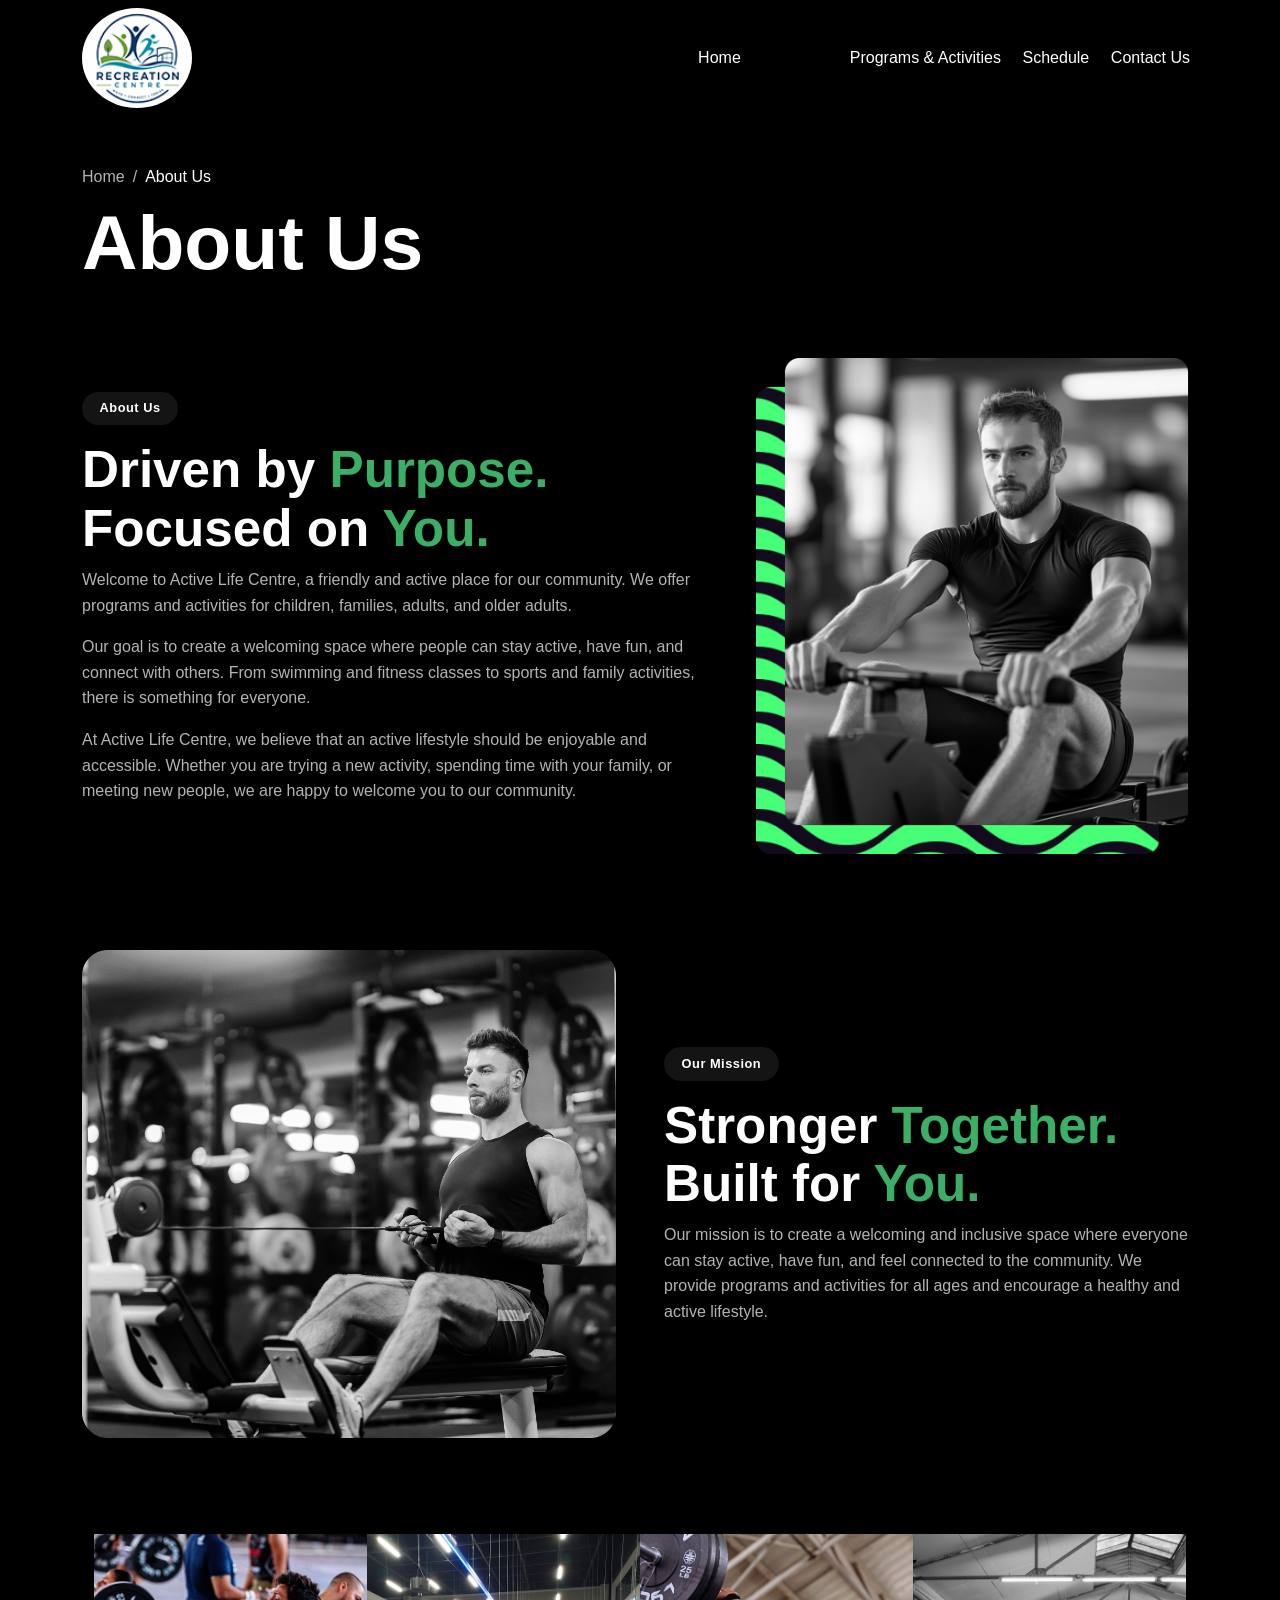
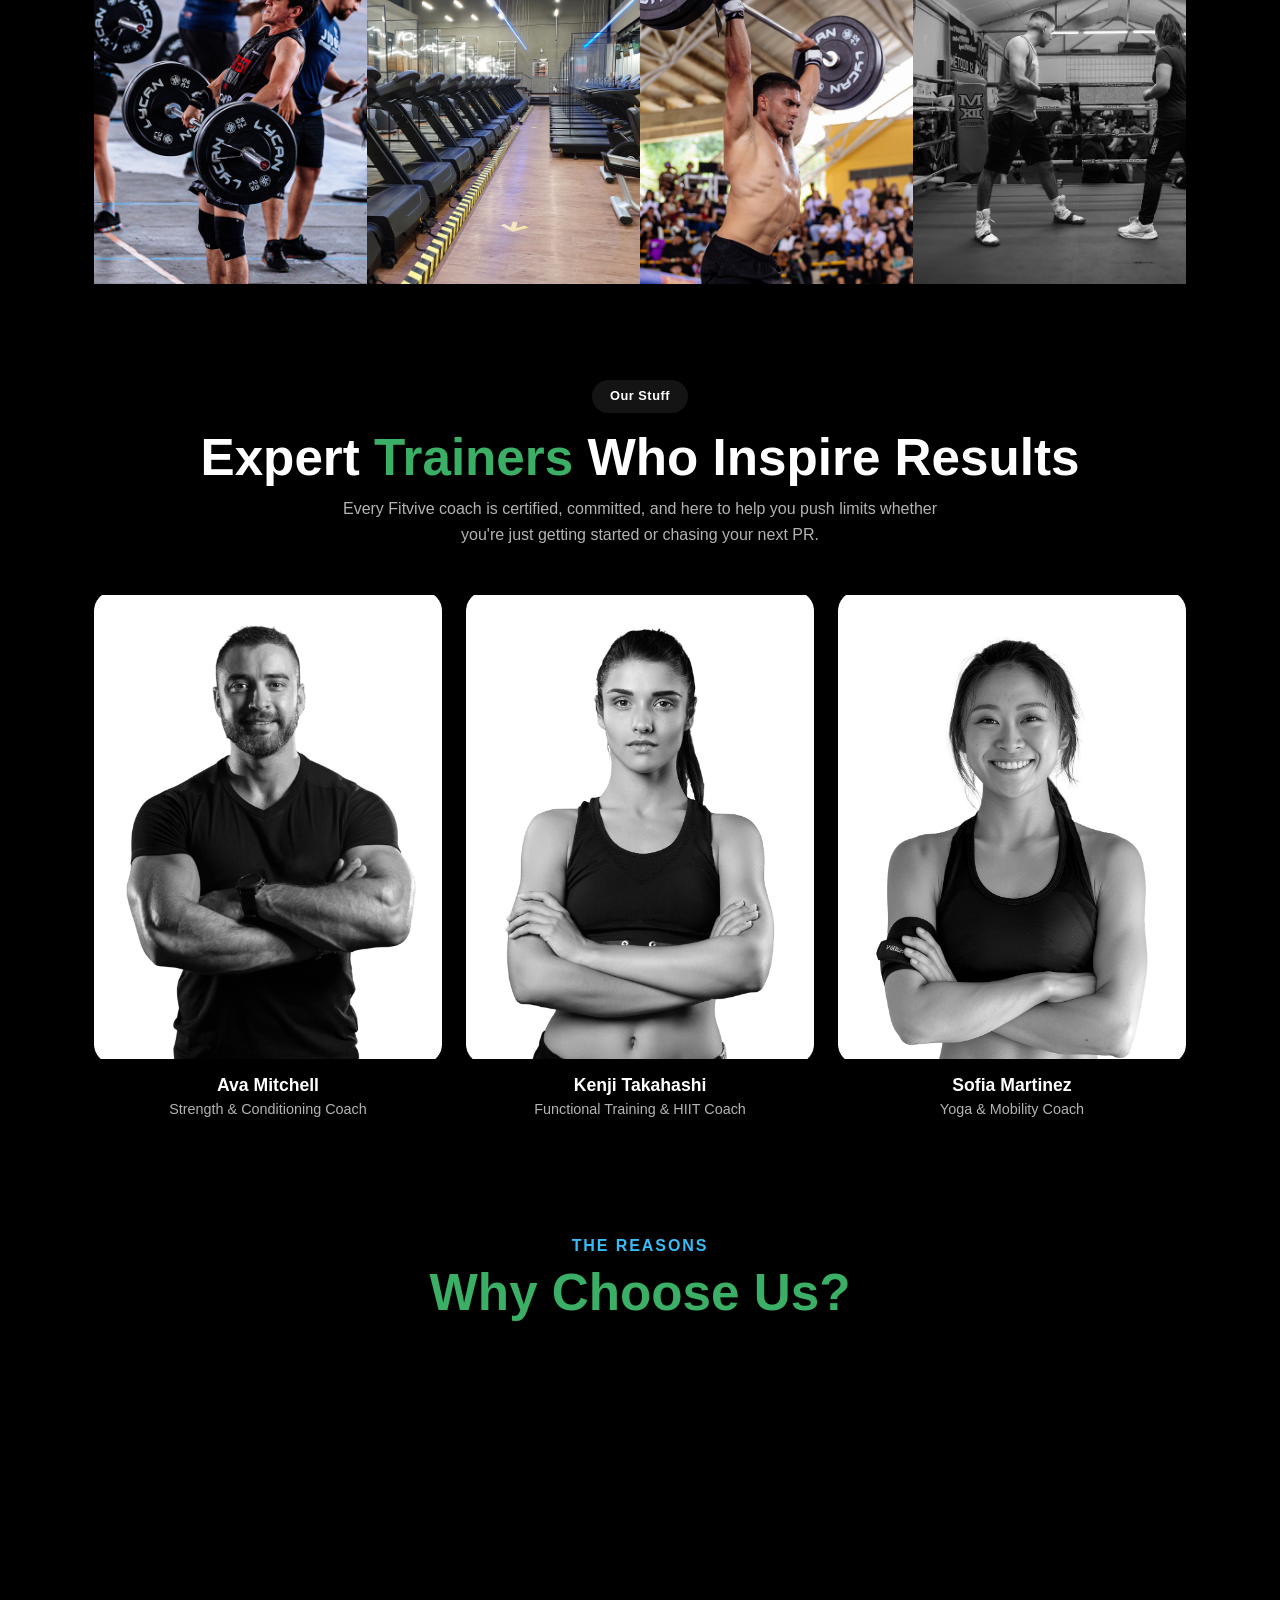
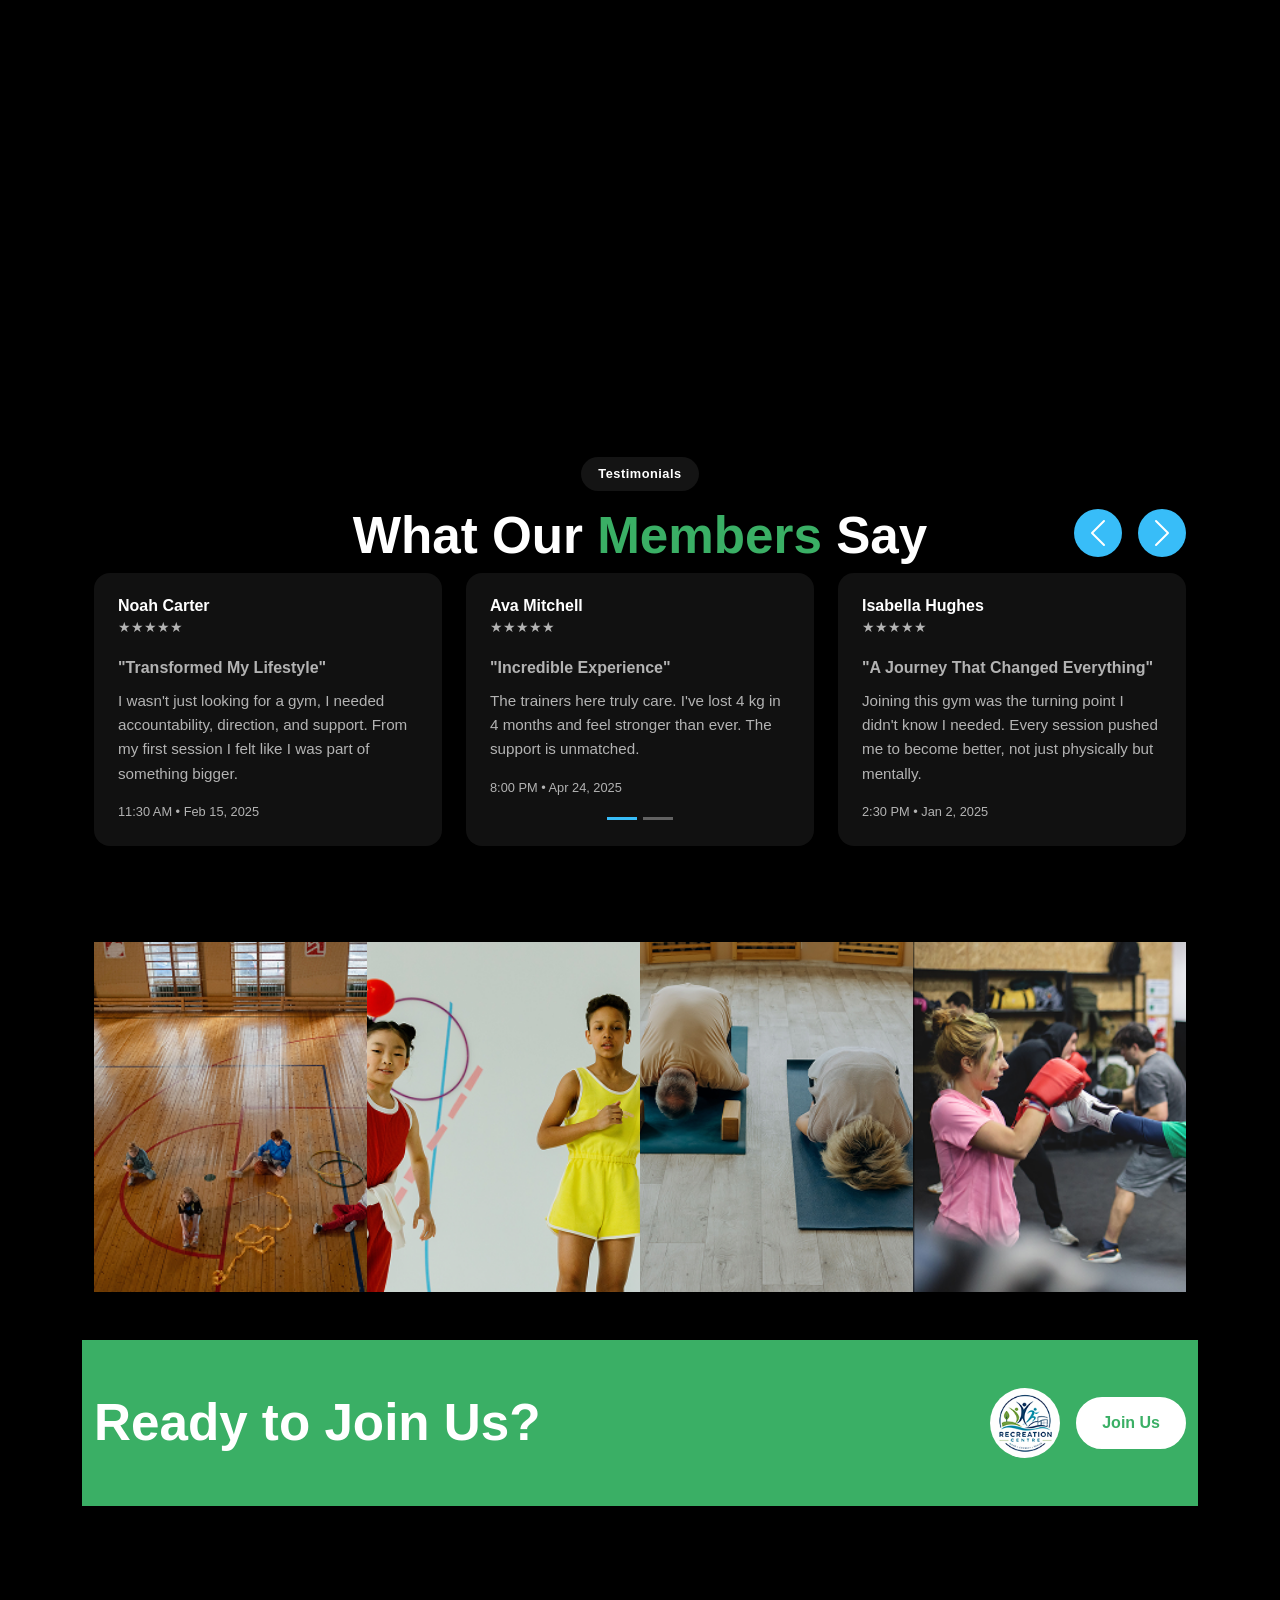
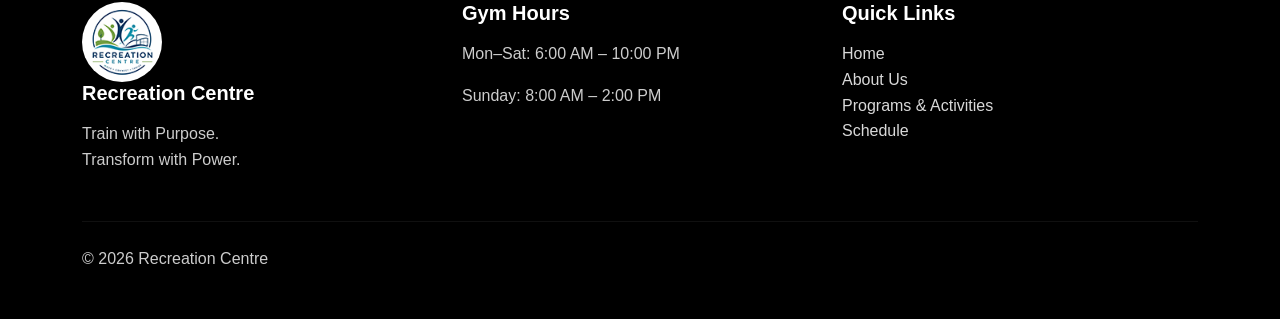
<file: about.html>
<!DOCTYPE html>
<html lang="en">

<head>

    <meta charset="UTF-8">
    <meta name="viewport" content="width=device-width, initial-scale=1.0">

    <title>About Us - Recreation Centre</title>

    <!-- Bootstrap CSS -->
    <link
        href="https://cdn.jsdelivr.net/npm/bootstrap@5.3.3/dist/css/bootstrap.min.css"
        rel="stylesheet"
        integrity="sha384-QWTKZyjpPEjISv5WaRU9OFeRpok6YctnYmDr5pNlyT2bRjXh0JMhjY6hW+ALEwIH"
        crossorigin="anonymous">
    <link
        rel="stylesheet"
        href="https://cdnjs.cloudflare.com/ajax/libs/animate.css/4.1.1/animate.min.css">

    <!-- CSS -->

<link rel="stylesheet" href="css/main.css">
<link rel="stylesheet" href="css/about.css">
</head>

<body>
    <a class="visually-hidden-focusable" href="#main-content">
        Skip to main content
    </a>

    <!-- Header and Navigation -->
    <header>

        <nav class="navbar navbar-expand-lg">

            <div class="container">

                <a class="navbar-brand" href="index.html">
                    <img
                        src="images/logo.png"
                        alt="Recreation Centre logo">
                </a>

                <button
                    class="navbar-toggler"
                    type="button"
                    data-bs-toggle="collapse"
                    data-bs-target="#main-nav"
                    aria-controls="main-nav"
                    aria-expanded="false"
                    aria-label="Toggle navigation">

                    <span class="navbar-toggler-icon"></span>

                </button>

                <div class="collapse navbar-collapse" id="main-nav">

                    <ul class="navbar-nav ms-auto">

                        <li class="nav-item">
                            <a class="nav-link" href="index.html">
                                Home
                            </a>
                        </li>

                        <li class="nav-item">
                            <a class="nav-link active" href="about.html" aria-current="page">
                                About Us
                            </a>
                        </li>

                        <li class="nav-item">
                            <a class="nav-link" href="programs.html">
                                Programs &amp; Activities
                            </a>
                        </li>

                        <li class="nav-item">
                            <a class="nav-link" href="schedule.html">
                                Schedule
                            </a>
                        </li>

                        <li class="nav-item">
                            <a class="nav-link" href="contact.html">
                                Contact Us
                            </a>
                        </li>

                    </ul>

                </div>

            </div>

        </nav>

    </header>


    <main id="main-content">

        <!-- Page -->

        <section class="about-hero" aria-labelledby="about-heading">

            <div class="container">

                <nav aria-label="breadcrumb">
                    <ol class="breadcrumb">
                        <li class="breadcrumb-item">
                            <a href="index.html">Home</a>
                        </li>
                        <li class="breadcrumb-item active" aria-current="page">
                            About Us
                        </li>
                    </ol>
                </nav>

                <h1 id="about-heading">About Us</h1>

            </div>

        </section>


        <!-- About intro -->

        <section class="about-intro py-5" aria-labelledby="intro-heading">

            <div class="container">

                <div class="row align-items-center g-4">

                    <div class="col-md-7 order-md-1">

                        <span class="pill-badge">About Us</span>

                        <h2 id="intro-heading">
                            Driven by <span class="text-accent">Purpose.</span><br>
                            Focused on <span class="text-accent">You.</span>
                        </h2>

                        <p>
                            Welcome to Active Life Centre, a friendly and
                            active place for our community. We offer
                            programs and activities for children, families,
                            adults, and older adults.
                        </p>

                        <p>
                            Our goal is to create a welcoming space where
                            people can stay active, have fun, and connect
                            with others. From swimming and fitness classes
                            to sports and family activities, there is
                            something for everyone.
                        </p>

                        <p>
                            At Active Life Centre, we believe that an active
                            lifestyle should be enjoyable and accessible.
                            Whether you are trying a new activity, spending
                            time with your family, or meeting new people,
                            we are happy to welcome you to our community.
                        </p>

                    </div>

                    <div class="col-md-5 order-md-2">
                        <img
    src="images/about-hero-800.png"
    class="img-fluid rounded w-100"
    alt="Person exercising at the recreation centre">
                    </div>

                </div>

            </div>

        </section>


        <!-- Mission -->

        <section class="mission py-5" aria-labelledby="mission-heading">

            <div class="container">

                <div class="row align-items-center g-5 mb-5">

                    <div class="col-lg-6 order-lg-1">

                      <img
    src="images/second 2.png"
    class="img-fluid rounded w-100"
    alt="Member training with a coach in the weight room">
                    </div>

                    <div class="col-lg-6 order-lg-2">

                        <span class="pill-badge">Our Mission</span>

                        <h2 id="mission-heading">
                            Stronger <span class="text-accent">Together.</span>
                            Built for <span class="text-accent">You.</span>
                        </h2>

                        <p>
                            Our mission is to create a welcoming and
                            inclusive space where everyone can stay
                            active, have fun, and feel connected to the
                            community. We provide programs and
                            activities for all ages and encourage a healthy
                            and active lifestyle.
                        </p>

                    </div>

                </div>

           <!-- photos -->

        <section class="gallery py-5">

            <div class="container-fluid">

                <div class="row g-0">


                    <div class="col-6 col-md-3">

                        <img
                            src="images/one.png"
                            class="img-fluid w-100"
                            alt="Recreation centre activity">

                    </div>


                    <div class="col-6 col-md-3">

                        <img
                            src="images/two.png"
                            class="img-fluid w-100"
                            alt="People at the recreation centre">

                    </div>


                    <div class="col-6 col-md-3">

                        <img
                            src="images/three.png"
                            class="img-fluid w-100"
                            alt="Community recreation activity">

                    </div>


                    <div class="col-6 col-md-3">

                        <img
                            src="images/four.png"
                            class="img-fluid w-100"
                            alt="Outdoor recreation activity">

                    </div>

                </div>

            </div>

        </section>


        <!-- Trainers -->

        <section class="trainers py-5" aria-labelledby="trainers-heading">

            <div class="container text-center">

                <span class="pill-badge">Our Stuff</span>

                <h2 id="trainers-heading">
                    Expert <span class="text-accent">Trainers</span> Who Inspire Results
                </h2>

                <p class="trainers-sub mx-auto">
                    Every Fitvive coach is certified, committed, and here to help you push limits
                    whether you're just getting started or chasing your next PR.
                </p>

                <div class="row g-4 justify-content-center mt-4">

                    <div class="col-sm-6 col-lg-4">

                        <article class="trainer-card">

                            <img
                                src="images/1.png"
                                class="img-fluid rounded w-100 activity-image"
                                alt="Ava Mitchell, Strength and Conditioning Coach">

                            <h3 class="trainer-name">Ava Mitchell</h3>
                            <p class="trainer-role">Strength &amp; Conditioning Coach</p>

                        </article>

                    </div>

                    <div class="col-sm-6 col-lg-4">

                        <article class="trainer-card">

                            <img
                                src="images/1-2.png"
                                class="img-fluid rounded w-100 activity-image"
                                alt="Kenji Takahashi, Functional Training and HIIT Coach">

                            <h3 class="trainer-name">Kenji Takahashi</h3>
                            <p class="trainer-role">Functional Training &amp; HIIT Coach</p>

                        </article>

                    </div>

                    <div class="col-sm-6 col-lg-4">

                        <article class="trainer-card">

                            <img
                                src="images/1-3.png"
                                class="img-fluid rounded w-100 activity-image"
                                alt="Sofia Martinez, Yoga and Mobility Coach">

                            <h3 class="trainer-name">Sofia Martinez</h3>
                            <p class="trainer-role">Yoga &amp; Mobility Coach</p>

                        </article>

                    </div>

                </div>

            </div>

        </section>


   <!-- Why Us? -->

        <section class="why-us py-5">

            <div class="container">

                <div class="text-center mb-4">

                    <p>
                        The reasons
                    </p>

                    <h2>
                        Why Choose Us?
                    </h2>

                </div>


                <!-- YouTube Video -->

                <div class="ratio ratio-16x9">

                    <iframe
                        src="https://www.youtube.com/embed/c-A9w52RH68"
                        title="Recreation Centre video"
                        allow="accelerometer; autoplay; clipboard-write; encrypted-media; gyroscope; picture-in-picture; web-share"
                        allowfullscreen>
                    </iframe>

                </div>

            </div>

        </section>
        <!-- Testimonials -->

        <section class="testimonials py-5" aria-labelledby="testimonials-heading">

            <div class="container text-center">

                <span class="pill-badge">Testimonials</span>

                <h2 id="testimonials-heading">
                    What Our <span class="text-accent">Members</span> Say
                </h2>

            </div>

            <div class="container">

                <div
                    id="testimonialCarousel"
                    class="carousel slide"
                    data-bs-ride="carousel"
                    aria-label="Member testimonials">

                    <div class="carousel-inner">

                        <div class="carousel-item active">

                            <div class="row g-4 justify-content-center">

                                <div class="col-md-6 col-lg-4">
                                    <article class="testimonial-card">
                                        <div class="testimonial-header">
                                            <div>
                                                <h3 class="testimonial-name">Noah Carter</h3>
                                                <p class="testimonial-stars" aria-label="5 out of 5 stars">★★★★★</p>
                                            </div>
                                        </div>
                                        <p class="testimonial-title">"Transformed My Lifestyle"</p>
                                        <p class="testimonial-text">
                                            I wasn't just looking for a gym, I needed
                                            accountability, direction, and support. From my
                                            first session I felt like I was part of something
                                            bigger.
                                        </p>
                                        <p class="testimonial-date">11:30 AM &bull; Feb 15, 2025</p>
                                    </article>
                                </div>

                                <div class="col-md-6 col-lg-4">
                                    <article class="testimonial-card">
                                        <div class="testimonial-header">
                                            
                                            <div>
                                                <h3 class="testimonial-name">Ava Mitchell</h3>
                                                <p class="testimonial-stars" aria-label="5 out of 5 stars">★★★★★</p>
                                            </div>
                                        </div>
                                        <p class="testimonial-title">"Incredible Experience"</p>
                                        <p class="testimonial-text">
                                            The trainers here truly care. I've lost 4 kg in 4
                                            months and feel stronger than ever. The support is
                                            unmatched.
                                        </p>
                                        <p class="testimonial-date">8:00 PM &bull; Apr 24, 2025</p>
                                    </article>
                                </div>

                                <div class="col-md-6 col-lg-4">
                                    <article class="testimonial-card">
                                        <div class="testimonial-header">
                                        
                                            <div>
                                                <h3 class="testimonial-name">Isabella Hughes</h3>
                                                <p class="testimonial-stars" aria-label="5 out of 5 stars">★★★★★</p>
                                            </div>
                                        </div>
                                        <p class="testimonial-title">"A Journey That Changed Everything"</p>
                                        <p class="testimonial-text">
                                            Joining this gym was the turning point I didn't know
                                            I needed. Every session pushed me to become better,
                                            not just physically but mentally.
                                        </p>
                                        <p class="testimonial-date">2:30 PM &bull; Jan 2, 2025</p>
                                    </article>
                                </div>

                            </div>

                        </div>

                        <div class="carousel-item">

                            <div class="row g-4 justify-content-center">

                                <div class="col-md-6 col-lg-4">
                                    <article class="testimonial-card">
                                        <div class="testimonial-header">
                        
                                            <div>
                                                <h3 class="testimonial-name">Liam Rodriguez</h3>
                                                <p class="testimonial-stars" aria-label="5 out of 5 stars">★★★★★</p>
                                            </div>
                                        </div>
                                        <p class="testimonial-title">"Changed My Life"</p>
                                        <p class="testimonial-text">
                                            I used to dread workouts, now I look forward to
                                            them. The positive energy and community vibe are
                                            everything.
                                        </p>
                                        <p class="testimonial-date">12:00 AM &bull; Apr 19, 2025</p>
                                    </article>
                                </div>

                            </div>

                        </div>

                    </div>

                    <button
                        class="carousel-control-prev"
                        type="button"
                        data-bs-target="#testimonialCarousel"
                        data-bs-slide="prev">
                        <span class="carousel-control-prev-icon" aria-hidden="true"></span>
                        <span class="visually-hidden">Previous</span>
                    </button>

                    <button
                        class="carousel-control-next"
                        type="button"
                        data-bs-target="#testimonialCarousel"
                        data-bs-slide="next">
                        <span class="carousel-control-next-icon" aria-hidden="true"></span>
                        <span class="visually-hidden">Next</span>
                    </button>

                    <div class="carousel-indicators">
                        <button
                            type="button"
                            data-bs-target="#testimonialCarousel"
                            data-bs-slide-to="0"
                            class="active"
                            aria-current="true"
                            aria-label="Slide 1"></button>
                        <button
                            type="button"
                            data-bs-target="#testimonialCarousel"
                            data-bs-slide-to="1"
                            aria-label="Slide 2"></button>
                    </div>

                </div>

            </div>

        </section>


        <!-- photos 2 -->

        <section class="gallery py-5">

            <div class="container-fluid">

                <div class="row g-0">


                    <div class="col-6 col-md-3">

                        <img
                            src="images/five.png"
                            class="img-fluid w-100"
                            alt="Recreation centre activity">

                    </div>


                    <div class="col-6 col-md-3">

                        <img
                            src="images/six.png"
                            class="img-fluid w-100"
                            alt="People at the recreation centre">

                    </div>


                    <div class="col-6 col-md-3">

                        <img
                            src="images/seven.png"
                            class="img-fluid w-100"
                            alt="Community recreation activity">

                    </div>


                    <div class="col-6 col-md-3">

                        <img
                            src="images/eight.png"
                            class="img-fluid w-100"
                            alt="Outdoor recreation activity">

                    </div>

                </div>

            </div>

        </section>



        <!-- Join Us CTA -->

        <section class="cta py-5">

            <div class="container">

                <div class="row align-items-center g-4">

                    <div class="col-md-8">
                        <h2>
                            Ready to Join Us?
                        </h2>
                    </div>

                    <div class="col-md-4">

                        <div class="d-flex align-items-center justify-content-md-end gap-3">

                            <img
                                src="images/logo.png"
                                alt="Recreation Centre logo"
                                class="cta-logo">

                            <a href="contact.html" class="btn btn-primary">
                                Join Us
                            </a>

                        </div>

                    </div>

                </div>

            </div>

        </section>

    </main>


    <!-- footer -->

    <footer class="footer py-5">

        <div class="container">

            <div class="row g-4">

                <div class="col-md-4">

                    <img
                        src="images/logo.png"
                        alt="Recreation Centre logo"
                        class="footer-logo">

                    <h2>Recreation Centre</h2>

                    <p>
                        Train with Purpose.<br>
                        Transform with Power.
                    </p>

                </div>

                <div class="col-md-4">

                    <h2>Gym Hours</h2>

                    <p>Mon–Sat: 6:00 AM – 10:00 PM</p>
                    <p>Sunday: 8:00 AM – 2:00 PM</p>

                </div>

                <div class="col-md-4">

                    <h2>Quick Links</h2>

                    <ul class="list-unstyled">
                        <li><a href="index.html">Home</a></li>
                        <li><a href="about.html">About Us</a></li>
                        <li><a href="programs.html">Programs &amp; Activities</a></li>
                        <li><a href="schedule.html">Schedule</a></li>
                    </ul>

                </div>

            </div>

            <hr>

            <p class="mb-0">&copy; 2026 Recreation Centre</p>

        </div>

    </footer>


    <!-- Bootstrap JavaScript -->

    <script
        src="https://cdn.jsdelivr.net/npm/bootstrap@5.3.3/dist/js/bootstrap.bundle.min.js"
        integrity="sha384-YvpcrYf0tY3lHB60NNkmXc5s9fDVZLESaAA55NDzOxhy9GkcIdslZ3N6jIeHz"
        crossorigin="anonymous">
    </script>

</body>

</html>
</file>
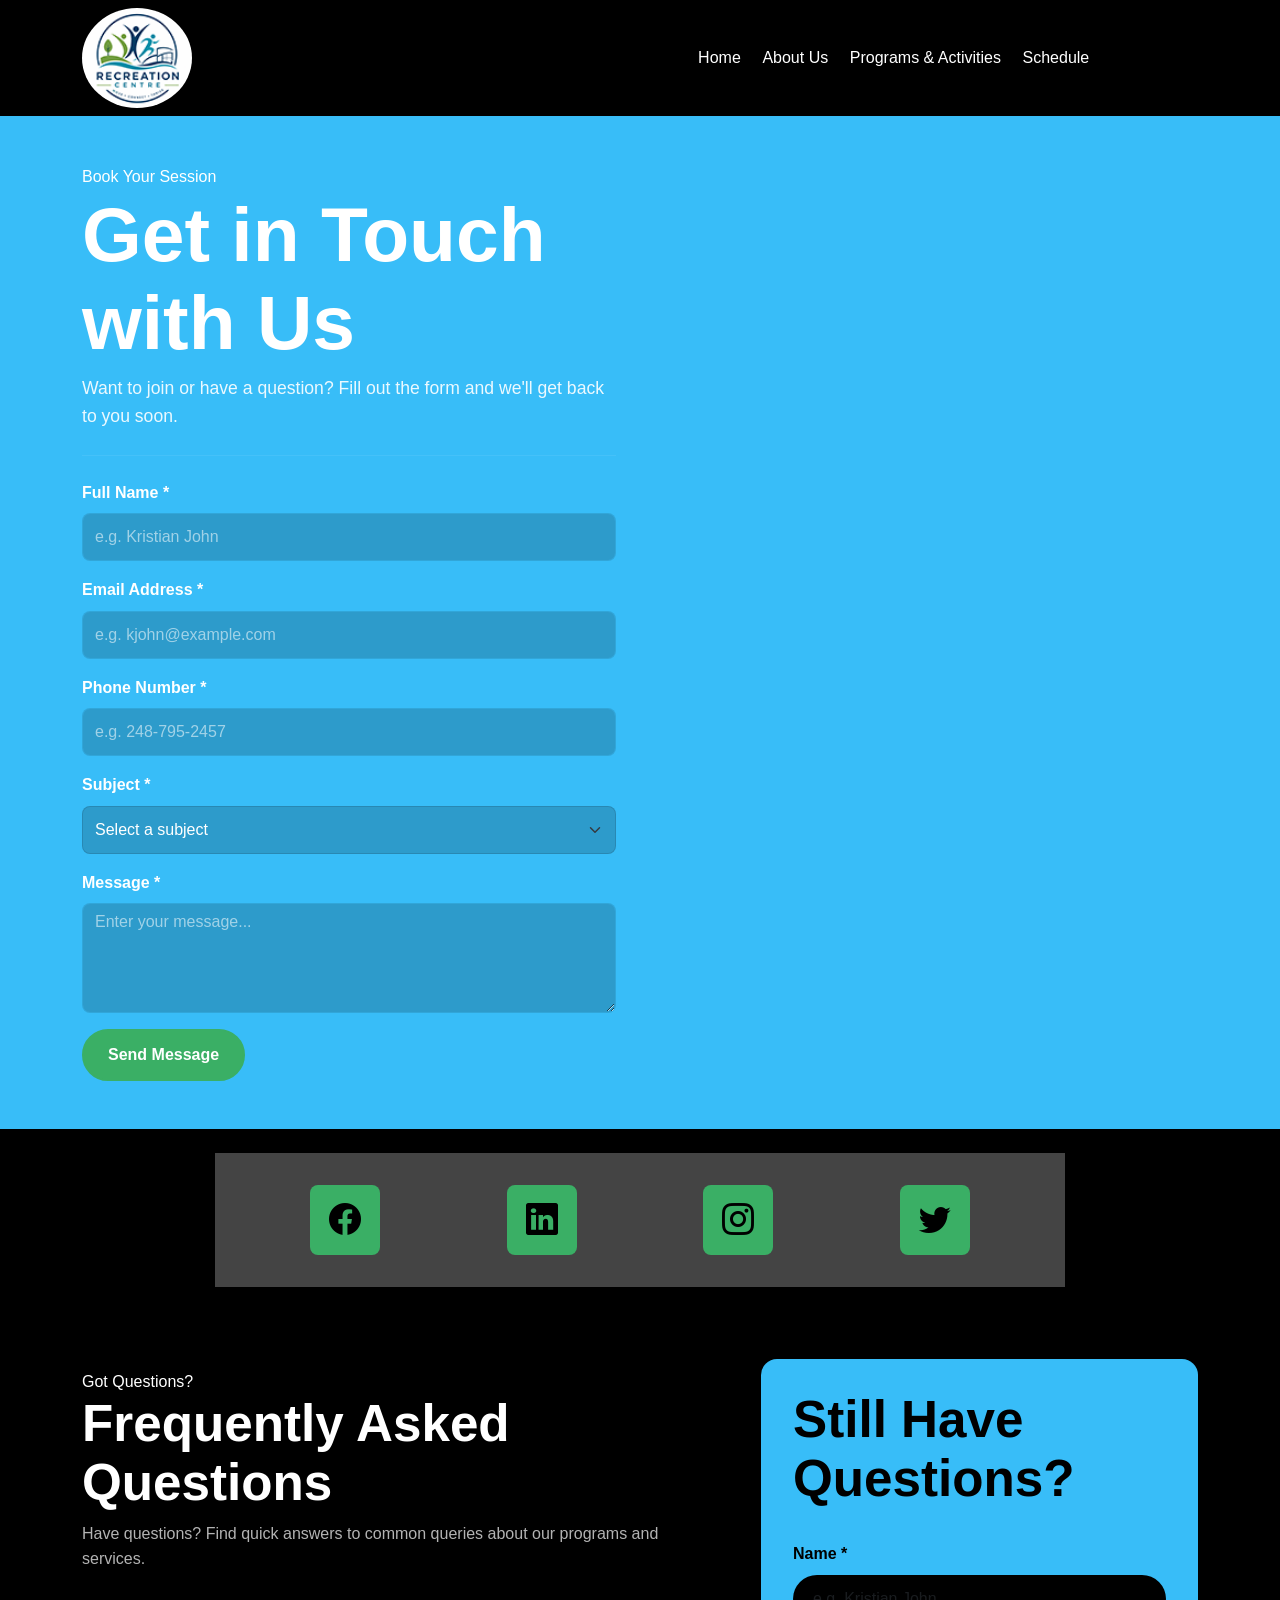
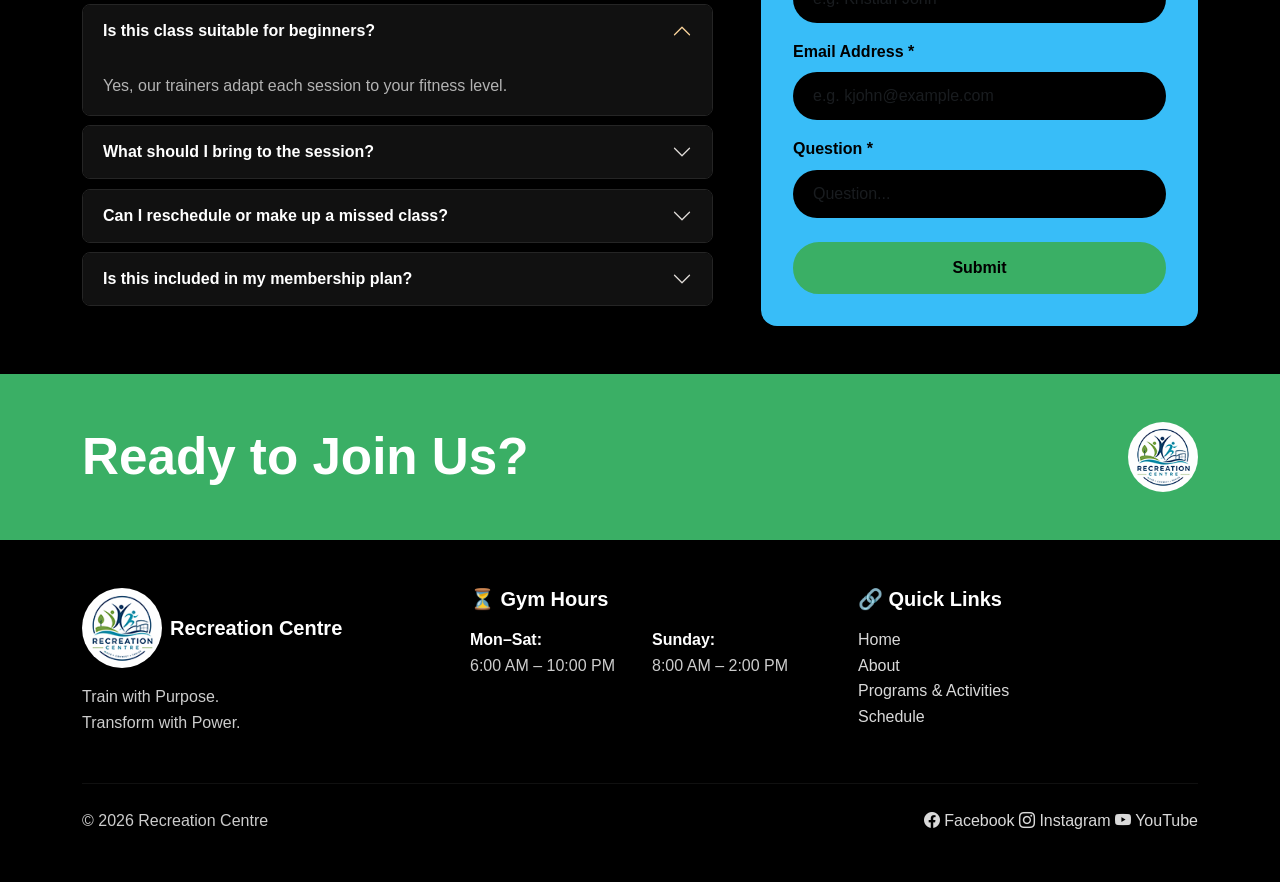
<file: contact.html>
<!DOCTYPE html>
<html lang="en">

<head>

    <meta charset="UTF-8">

    <meta
        name="viewport"
        content="width=device-width, initial-scale=1.0">

    <title>Contact Us - Recreation Centre</title>




    <link
        href="https://cdn.jsdelivr.net/npm/bootstrap@5.3.3/dist/css/bootstrap.min.css"
        rel="stylesheet"
        integrity="sha384-QWTKZyjpPEjISv5WaRU9OFeRpok6YctnYmDr5pNlyT2bRjXh0JMhjY6hW+ALEwIH"
        crossorigin="anonymous">




    <link
        rel="stylesheet"
        href="https://cdn.jsdelivr.net/npm/bootstrap-icons@1.11.3/font/bootstrap-icons.min.css">



    <link
        rel="stylesheet"
        href="https://cdnjs.cloudflare.com/ajax/libs/animate.css/4.1.1/animate.min.css">



    <link
        rel="stylesheet"
        href="./css/main.css">

    <link
        rel="stylesheet"
        href="./css/contact.css">

</head>


<body>




    <a
        class="visually-hidden-focusable"
        href="#main-content">

        Skip to main content

    </a>


<!-- header -->
    <header>

        <nav class="navbar navbar-expand-lg">

            <div class="container">


                <!-- Logo -->

                <a
                    class="navbar-brand"
                    href="index.html">

                    <img
                        src="./images/logo.png"
                        alt="Recreation Centre logo">

                </a>



                <!-- Mobile Menu Button -->

                <button
                    class="navbar-toggler"
                    type="button"
                    data-bs-toggle="collapse"
                    data-bs-target="#mainNav"
                    aria-controls="mainNav"
                    aria-expanded="false"
                    aria-label="Toggle navigation">

                    <span class="navbar-toggler-icon"></span>

                </button>



                <!-- Navigation -->

                <div
                    class="collapse navbar-collapse"
                    id="mainNav">

                    <ul class="navbar-nav ms-auto">


                        <li class="nav-item">

                            <a
                                class="nav-link"
                                href="index.html">

                                Home

                            </a>

                        </li>


                        <li class="nav-item">

                            <a
                                class="nav-link"
                                href="about.html">

                                About Us

                            </a>

                        </li>


                        <li class="nav-item">

                            <a
                                class="nav-link"
                                href="programs.html">

                                Programs &amp; Activities

                            </a>

                        </li>


                        <li class="nav-item">

                            <a
                                class="nav-link"
                                href="schedule.html">

                                Schedule

                            </a>

                        </li>


                        <li class="nav-item">

                            <a
                                class="nav-link active"
                                href="contact.html"
                                aria-current="page">

                                Contact Us

                            </a>

                        </li>


                    </ul>

                </div>

            </div>

        </nav>

    </header>





    <main id="main-content">


<!-- contact -->
        <section
            class="contact-section py-5"
            aria-labelledby="contact-heading">

            <div class="container">

                <div class="row align-items-center g-5">


                    <!-- Contact Form -->

                    <div class="col-lg-6">


                        <span class="pill-badge">

                            Book Your Session

                        </span>


                        <h1 id="contact-heading">

                            Get in

                            <span class="text-accent">

                                Touch

                            </span>

                            with Us

                        </h1>


                        <p class="contact-intro">

                            Want to join or have a question?
                            Fill out the form and we'll get
                            back to you soon.

                        </p>


                        <hr>



                        <form>


                            <!-- Full Name -->

                            <div class="mb-3">

                                <label
                                    for="fullName"
                                    class="form-label">

                                    Full Name *

                                </label>


                                <input
                                    type="text"
                                    class="form-control"
                                    id="fullName"
                                    name="fullName"
                                    placeholder="e.g. Kristian John"
                                    autocomplete="name"
                                    required>

                            </div>



                            <!-- Email -->

                            <div class="mb-3">

                                <label
                                    for="email"
                                    class="form-label">

                                    Email Address *

                                </label>


                                <input
                                    type="email"
                                    class="form-control"
                                    id="email"
                                    name="email"
                                    placeholder="e.g. kjohn@example.com"
                                    autocomplete="email"
                                    required>

                            </div>



                            <!-- Phone -->

                            <div class="mb-3">

                                <label
                                    for="phone"
                                    class="form-label">

                                    Phone Number *

                                </label>


                                <input
                                    type="tel"
                                    class="form-control"
                                    id="phone"
                                    name="phone"
                                    placeholder="e.g. 248-795-2457"
                                    autocomplete="tel"
                                    required>

                            </div>



                            <!-- Subject -->

                            <div class="mb-3">

                                <label
                                    for="subject"
                                    class="form-label">

                                    Subject *

                                </label>


                                <select
                                    class="form-select"
                                    id="subject"
                                    name="subject"
                                    required>

                                    <option
                                        selected
                                        disabled
                                        value="">

                                        Select a subject

                                    </option>


                                    <option value="general">

                                        General Question

                                    </option>


                                    <option value="membership">

                                        Membership

                                    </option>


                                    <option value="programs">

                                        Programs

                                    </option>


                                    <option value="schedule">

                                        Schedule

                                    </option>

                                </select>

                            </div>



                            <!-- Message -->

                            <div class="mb-3">

                                <label
                                    for="message"
                                    class="form-label">

                                    Message *

                                </label>


                                <textarea
                                    class="form-control"
                                    id="message"
                                    name="message"
                                    rows="4"
                                    placeholder="Enter your message..."
                                    required></textarea>

                            </div>



                            <!-- Submit Button -->

                            <button
                                type="submit"
                                class="btn btn-primary">

                                Send Message

                            </button>


                        </form>

                    </div>



       <!-- map -->
                    <div class="col-lg-6">

                        <div class="contact-map">

                            <iframe
                                src="https://www.google.com/maps?q=Ottawa%2C%20Ontario&output=embed"
                                title="Map showing Recreation Centre location"
                                loading="lazy"
                                allowfullscreen>
                            </iframe>

                        </div>

                    </div>


                </div>

            </div>

        </section>


<!-- social media -->

        <section
            class="social-section py-4"
            aria-label="Social media">

            <div class="container">

                <div class="social-box">


                    <!-- Facebook -->

                    <a
                        href="https://www.facebook.com/"
                        target="_blank"
                        rel="noopener noreferrer"
                        aria-label="Visit our Facebook page">

                        <i class="bi bi-facebook"></i>

                    </a>



                    <!-- LinkedIn -->

                    <a
                        href="https://www.linkedin.com/"
                        target="_blank"
                        rel="noopener noreferrer"
                        aria-label="Visit our LinkedIn page">

                        <i class="bi bi-linkedin"></i>

                    </a>



                    <!-- Instagram -->

                    <a
                        href="https://www.instagram.com/"
                        target="_blank"
                        rel="noopener noreferrer"
                        aria-label="Visit our Instagram page">

                        <i class="bi bi-instagram"></i>

                    </a>



                    <!-- X / Twitter -->

                    <a
                        href="https://twitter.com/"
                        target="_blank"
                        rel="noopener noreferrer"
                        aria-label="Visit our X social media page">

                        <i class="bi bi-twitter"></i>

                    </a>


                </div>

            </div>

        </section>


<!-- faq -->

        <section
            class="faq-section py-5"
            aria-labelledby="faq-heading">

            <div class="container">

                <div class="row align-items-center g-5">


                    <!-- FAQ -->

                    <div class="col-lg-7">


                        <span class="pill-badge">

                            Got Questions?

                        </span>


                        <h2 id="faq-heading">

                            Frequently

                            <span class="text-accent">

                                Asked Questions

                            </span>

                        </h2>


                        <p class="faq-intro">

                            Have questions? Find quick answers
                            to common queries about our programs
                            and services.

                        </p>



                        <!-- Accordion -->

                        <div
                            class="accordion"
                            id="faqAccordion">


                            <!-- FAQ 1 -->

                            <div class="accordion-item">

                                <h3 class="accordion-header">

                                    <button
                                        class="accordion-button"
                                        type="button"
                                        data-bs-toggle="collapse"
                                        data-bs-target="#faqOne"
                                        aria-expanded="true"
                                        aria-controls="faqOne">

                                        Is this class suitable
                                        for beginners?

                                    </button>

                                </h3>


                                <div
                                    id="faqOne"
                                    class="accordion-collapse collapse show"
                                    data-bs-parent="#faqAccordion">

                                    <div class="accordion-body">

                                        Yes, our trainers adapt
                                        each session to your
                                        fitness level.

                                    </div>

                                </div>

                            </div>



                            <!-- FAQ 2 -->

                            <div class="accordion-item">

                                <h3 class="accordion-header">

                                    <button
                                        class="accordion-button collapsed"
                                        type="button"
                                        data-bs-toggle="collapse"
                                        data-bs-target="#faqTwo"
                                        aria-expanded="false"
                                        aria-controls="faqTwo">

                                        What should I bring
                                        to the session?

                                    </button>

                                </h3>


                                <div
                                    id="faqTwo"
                                    class="accordion-collapse collapse"
                                    data-bs-parent="#faqAccordion">

                                    <div class="accordion-body">

                                        Bring comfortable
                                        clothing, water and
                                        anything required for
                                        your selected activity.

                                    </div>

                                </div>

                            </div>



                            <!-- FAQ 3 -->

                            <div class="accordion-item">

                                <h3 class="accordion-header">

                                    <button
                                        class="accordion-button collapsed"
                                        type="button"
                                        data-bs-toggle="collapse"
                                        data-bs-target="#faqThree"
                                        aria-expanded="false"
                                        aria-controls="faqThree">

                                        Can I reschedule or make
                                        up a missed class?

                                    </button>

                                </h3>


                                <div
                                    id="faqThree"
                                    class="accordion-collapse collapse"
                                    data-bs-parent="#faqAccordion">

                                    <div class="accordion-body">

                                        Please contact us as soon
                                        as possible and we will
                                        help you find another
                                        available session.

                                    </div>

                                </div>

                            </div>



                            <!-- FAQ 4 -->

                            <div class="accordion-item">

                                <h3 class="accordion-header">

                                    <button
                                        class="accordion-button collapsed"
                                        type="button"
                                        data-bs-toggle="collapse"
                                        data-bs-target="#faqFour"
                                        aria-expanded="false"
                                        aria-controls="faqFour">

                                        Is this included in my
                                        membership plan?

                                    </button>

                                </h3>


                                <div
                                    id="faqFour"
                                    class="accordion-collapse collapse"
                                    data-bs-parent="#faqAccordion">

                                    <div class="accordion-body">

                                        Membership inclusions
                                        depend on the program.
                                        Contact us for details.

                                    </div>

                                </div>

                            </div>


                        </div>

                    </div>



                    <!-- Question Form -->

                    <div class="col-lg-5">

                        <div class="question-card">


                            <h2>

                                Still Have
                                <br>
                                Questions?

                            </h2>


                            <form>


                                <div class="mb-3">

                                    <label
                                        for="questionName"
                                        class="form-label">

                                        Name *

                                    </label>


                                    <input
                                        type="text"
                                        class="form-control"
                                        id="questionName"
                                        name="questionName"
                                        placeholder="e.g. Kristian John"
                                        autocomplete="name"
                                        required>

                                </div>



                                <div class="mb-3">

                                    <label
                                        for="questionEmail"
                                        class="form-label">

                                        Email Address *

                                    </label>


                                    <input
                                        type="email"
                                        class="form-control"
                                        id="questionEmail"
                                        name="questionEmail"
                                        placeholder="e.g. kjohn@example.com"
                                        autocomplete="email"
                                        required>

                                </div>



                                <div class="mb-4">

                                    <label
                                        for="question"
                                        class="form-label">

                                        Question *

                                    </label>


                                    <input
                                        type="text"
                                        class="form-control"
                                        id="question"
                                        name="question"
                                        placeholder="Question..."
                                        required>

                                </div>



                                <button
                                    type="submit"
                                    class="btn btn-primary w-100">

                                    Submit

                                </button>


                            </form>

                        </div>

                    </div>


                </div>

            </div>

        </section>

<!-- join us -->

        <section
            class="cta py-5"
            aria-labelledby="cta-heading">

            <div class="container">

                <div class="row align-items-center g-4">


                    <div class="col-md-8">

                        <h2 id="cta-heading">

                            Ready to

                            <span class="text-accent">

                                Join Us?

                            </span>

                        </h2>

                    </div>


                    <div class="col-md-4 text-md-end">

                        <img
                            src="./images/logo.png"
                            class="cta-logo"
                            alt="Recreation Centre logo">

                    </div>


                </div>

            </div>

        </section>


    </main>


<!-- footer -->
    <footer class="footer py-5">

        <div class="container">


            <div class="row g-5">


                <!-- Recreation Centre -->

                <div class="col-md-4">

                    <div
                        class="d-flex align-items-center gap-2 mb-3">

                        <img
                            src="./images/logo.png"
                            class="footer-logo"
                            alt="Recreation Centre logo">


                        <h2 class="mb-0">

                            Recreation Centre

                        </h2>

                    </div>


                    <p>

                        Train with Purpose.
                        <br>
                        Transform with Power.

                    </p>

                </div>



                <!-- Gym Hours -->

                <div class="col-md-4">

                    <h2>

                        ⏳ Gym Hours

                    </h2>


                    <div class="row">


                        <div class="col-6">

                            <strong>

                                Mon–Sat:

                            </strong>


                            <p>

                                6:00 AM – 10:00 PM

                            </p>

                        </div>


                        <div class="col-6">

                            <strong>

                                Sunday:

                            </strong>


                            <p>

                                8:00 AM – 2:00 PM

                            </p>

                        </div>


                    </div>

                </div>



                <!-- Quick Links -->

                <div class="col-md-4">

                    <h2>

                        🔗 Quick Links

                    </h2>


                    <ul class="list-unstyled">


                        <li>

                            <a href="index.html">

                                Home

                            </a>

                        </li>


                        <li>

                            <a href="about.html">

                                About

                            </a>

                        </li>


                        <li>

                            <a href="programs.html">

                                Programs &amp; Activities

                            </a>

                        </li>


                        <li>

                            <a href="schedule.html">

                                Schedule

                            </a>

                        </li>


                    </ul>

                </div>


            </div>



            <hr>



            <!-- Footer Bottom -->

            <div
                class="d-flex flex-column flex-md-row justify-content-between align-items-center gap-3">


                <p class="mb-0">

                    © 2026 Recreation Centre

                </p>



                <div class="footer-social">


                    <a
                        href="https://www.facebook.com/"
                        target="_blank"
                        rel="noopener noreferrer"
                        aria-label="Facebook">

                        <i class="bi bi-facebook"></i>

                        <span>Facebook</span>

                    </a>


                    <a
                        href="https://www.instagram.com/"
                        target="_blank"
                        rel="noopener noreferrer"
                        aria-label="Instagram">

                        <i class="bi bi-instagram"></i>

                        <span>Instagram</span>

                    </a>


                    <a
                        href="https://www.youtube.com/"
                        target="_blank"
                        rel="noopener noreferrer"
                        aria-label="YouTube">

                        <i class="bi bi-youtube"></i>

                        <span>YouTube</span>

                    </a>


                </div>

            </div>


        </div>

    </footer>



    <!-- ==================== BOOTSTRAP JAVASCRIPT ==================== -->

    <script
        src="https://cdn.jsdelivr.net/npm/bootstrap@5.3.3/dist/js/bootstrap.bundle.min.js">
    </script>


</body>

</html>
</file>
<file: css/main.css>
:root {
  --bs-body-bg: #000000;
  --bs-body-color: #f2f2f2;

  --bs-primary: #43c372;
  --bs-primary-rgb: 74, 222, 128;

  --main-purple: #3aaf65;
  --dark-purple: #000000;
  --teal: #38BDF8;
  --light-teal: #bfeaf9;
  --light-purple: #000000;
  --cream: #000000;

  --white: #ffffff;
  --black: #000000;
  --muted: #b3b3b3;

  --heading-font: Arial, sans-serif;
  --body-font: Arial, sans-serif;

  --card-radius: 1rem;
  --button-radius: 999px;
}


/* General */
.hero {
    min-height: 650px;
    display: flex;
    align-items: center;
    position: relative;

    background-image:
        linear-gradient(90deg, rgba(0, 0, 0, 0.65), rgba(0, 0, 0, 0.15)),
        url("../images/main-banner.png");

    background-size: cover;
    background-position: center;
    background-repeat: no-repeat;

    color: var(--white);
}

body {
    margin: 0;
    background-color: var(--cream);
    color: var(--black);
    font-family: var(--body-font);
    line-height: 1.6;
}


h1, h2, h3 {
    font-family: var(--heading-font);
    font-weight: 700;
    line-height: 1.15;
}

h1 {
    font-size: clamp(2.5rem, 6vw, 5rem);
}

h2 {
    font-size: clamp(2rem, 4vw, 3.2rem);
}

h3 {
    font-size: 1.4rem;
}

a {
    transition: color 0.25s ease, background-color 0.25s ease, transform 0.25s ease;
}

a:focus-visible,
button:focus-visible,
input:focus-visible {
    outline: 3px solid var(--teal);
    outline-offset: 3px;
}

/* Skip link */
.visually-hidden-focusable:focus {
    position: fixed;
    top: 0.5rem;
    left: 0.5rem;
    z-index: 9999;
    padding: 0.75rem 1rem;
    background-color: var(--white);
    color: var(--black);
    border-radius: 0.5rem;
}

/* Navbar */
.navbar {
    min-height: 70px;
    background-color: var(--black);
    padding-top: 0.5rem;
    padding-bottom: 0.5rem;
}

.navbar-brand {
    display: flex;
    align-items: center;
    padding: 0;
}
.navbar-brand img {
    width: 100px;
    height: 100px;
    border-radius: 50%;
    object-fit: cover;
}

.navbar-nav {
    align-items: center;
    gap: 0.35rem;
}

.navbar .nav-link {
    color: var(--white);
}

.navbar .nav-link:hover,
.navbar .nav-link:focus {
    color: var(--main-purple);
}
.nav-link:hover,
.nav-link:focus,
.nav-link.active {
    color: var(--main-purple);
    background-color: var(--light-purple);
}

.navbar-toggler {
    border: 0;
    padding: 0.4rem 0.6rem;
}

.navbar-toggler:focus {
    box-shadow: 0 0 0 0.2rem rgba(91, 42, 134, 0.25);
}

/* Buttons */
.btn {
    border-radius: var(--button-radius);
    padding: 0.75rem 1.5rem;
    font-weight: 700;
    border-width: 2px;
    transition: transform 0.25s ease, background-color 0.25s ease,
        border-color 0.25s ease, color 0.25s ease, box-shadow 0.25s ease;
}

.btn:hover {
    transform: translateY(-2px);
}

.btn-primary {
    --bs-btn-bg: var(--main-purple);
    --bs-btn-border-color: var(--main-purple);
    --bs-btn-hover-bg: var(--dark-purple);
    --bs-btn-hover-border-color: var(--dark-purple);
    background-color: var(--main-purple);
    border-color: var(--main-purple);
    color: var(--white);
}

.btn-primary:hover,
.btn-primary:focus {
    background-color: var(--dark-purple);
    border-color: var(--dark-purple);
    color: var(--white);
}

.btn-secondary {
    background-color: transparent;
    border-color: var(--white);
    color: var(--white);
}

.btn-secondary:hover,
.btn-secondary:focus {
    background-color: var(--white);
    border-color: var(--white);
    color: var(--main-purple);
}

/* Hero */
.hero {
    min-height: 650px;
    display: flex;
    align-items: center;
    position: relative;

    background-image:
        linear-gradient(90deg, rgba(0, 0, 0, 0.65), rgba(0, 0, 0, 0.15)),
        url("../images/banner.png");

    background-size: cover;
    background-position: center;
    background-repeat: no-repeat;

    color: var(--white);
}
.hero h1 {
    max-width: 750px;
    margin-bottom: 1.5rem;
}

.hero p {
    max-width: 600px;
    margin-bottom: 2rem;
    font-size: 1.15rem;
}

.hero .btn {
    margin-right: 0.5rem;
    margin-bottom: 0.75rem;
}

/* Sections */
.programs,
.news,
.events,
.why-us,
.newsletter,
.cta {
    padding-top: 4rem;
    padding-bottom: 4rem;
}

/* cards */

.card {
    height: 100%;
    overflow: hidden;
    border: 0;
    border-radius: var(--card-radius);
    background-color: var(--white);
    box-shadow: 0 8px 25px rgba(0, 0, 0, 0.08);
    transition: transform 0.3s ease, box-shadow 0.3s ease;
}

.activity-image {
    width: 100%;
    aspect-ratio: 16 / 10;
    object-fit: cover;
    display: block;
}
.card:hover {
    transform: translateY(-6px);
    box-shadow: 0 14px 35px rgba(0, 0, 0, 0.14);
}

.card-img-top {
    width: 100%;
    aspect-ratio: 16 / 10;
    object-fit: cover;
}

.card-body {
    padding: 1.5rem;
}

.card-title {
    margin-bottom: 0.75rem;
}

.card-text {
    color: #000000;
}



.program-card-green {
    background-color: #43c372;
}

.program-card-purple {
    background-color: #a78bfa;
}

.program-card-blue {
    background-color: #38BDF8;
}


/* Program card text */

.program-card-green .card-title,
.program-card-green .card-text,
.program-card-purple .card-title,
.program-card-purple .card-text,
.program-card-blue .card-title,
.program-card-blue .card-text {
    color: #000000;
}




.program-card-green .btn-primary,
.program-card-purple .btn-primary,
.program-card-blue .btn-primary {
    background-color: #000000;
    border-color: #000000;
    color: #ffffff;
}

.program-card-green .btn-primary:hover,
.program-card-purple .btn-primary:hover,
.program-card-blue .btn-primary:hover {
    background-color: #222222;
    border-color: #222222;
    color: #ffffff;
}
/* Banner */

.activity-banner {
    background-color: var(--dark-purple);
}

.activity-banner img {
    display: block;
    width: 100%;
    border-radius: 1rem;
}
.gallery img {
    height: 300px;
    object-fit: cover;
}
/* News */

.news {
    background-color: black ;
}
.news img {
    width: 100%;
    height: auto;
    object-fit: contain;
}

.news h2 {
    color: var(--main-purple);
}

.news p {
    max-width: 650px;
    color: var(--muted);
}

/* Events */
.events {
    background-color: var(--light-purple);
}
/* Events */
.events {
    background-color: var(--light-purple);
}

.events h2 {
    color: var(--white);
}

.events .card {
    background-color: #43c372;
    color: var(--white);
}

.events .card-title {
    color: black;
}

.events .card-text {
    color:black;
}
.events .btn-primary {
    background-color: #000000;
    border-color: #000000;
    color: #ffffff;
}

.events .btn-primary:hover {
    background-color: #222222;
    border-color: #222222;
    color: #ffffff;
}
/* Why choose us */
.why-us {
    background-color: var(--cream);
}

.why-us p {
    margin-bottom: 0.35rem;
    color: var(--teal);
    font-weight: 700;
    text-transform: uppercase;
    letter-spacing: 0.12em;
}

.why-us h2 {
    color: var(--main-purple);
}

.why-us img {
    width: 100%;
    display: block;
}

/* Newsletter */
.newsletter {
    background-color: var(--teal);
    color: var(--white);
}

.newsletter h2 {
    color: var(--white);
}

.newsletter .form-label {
    font-weight: 700;
}

.newsletter .form-control {
    min-height: 50px;
    border: 0;
    border-radius: 999px 0 0 999px;
    padding-left: 1.25rem;
}

.newsletter .btn {
    min-height: 50px;
    border-radius: 0 999px 999px 0;
}

/* photos */
.gallery {
    background-color: var(--black);
}

.gallery .col-6,
.gallery .col-md-3 {
    overflow: hidden;
}

.gallery img {
    width: 100%;
    height: 280px;
    object-fit: cover;
    display: block;
    transition: transform 0.35s ease, opacity 0.35s ease;
}

.gallery img:hover {
    transform: scale(1.04);
    opacity: 0.9;
}

/* Join Us CTA */
.cta-logo {
    width: 70px;
    height: 70px;
    border-radius: 50%;
    object-fit: cover;
}
.cta {
    background-color: var(--main-purple);
    color: var(--white);
}

.cta h2 {
    margin: 0;
    color: var(--white);
}

.cta .btn-primary {
    background-color: var(--white);
    border-color: var(--white);
    color: var(--main-purple);
}

.cta .btn-primary:hover,
.cta .btn-primary:focus {
    background-color: var(--light-purple);
    border-color: var(--light-purple);
    color: var(--dark-purple);
}

/* Footer */
.footer-logo {
    width: 80px;
    height: 80px;
    border-radius: 50%;
    object-fit: cover;
}
.footer {
    background-color: var(--dark-purple);
    color: var(--white);
}

.footer h2 {
    font-size: 1.25rem;
    margin-bottom: 1rem;
}

.footer p {
    color: rgba(255, 255, 255, 0.8);
}

.footer a {
    color: rgba(255, 255, 255, 0.85);
    text-decoration: none;
}

.footer a:hover,
.footer a:focus {
    color: var(--white);
    text-decoration: underline;
}

.footer hr {
    border-color: rgba(255, 255, 255, 0.25);
    margin-top: 2rem;
    margin-bottom: 1.5rem;
}

/* Tablet */
@media (min-width: 768px) {
    .hero {
        min-height: 700px;
    }

    .hero p {
        font-size: 1.2rem;
    }

    .gallery img {
        height: 300px;
    }
}

/* Desktop */
@media (min-width: 992px) {
    .navbar-brand img {
        width: 110px;
    }

    .hero {
        min-height: 760px;
    }

    .programs,
    .news,
    .events,
    .why-us,
    .newsletter,
    .cta {
        padding-top: 5rem;
        padding-bottom: 5rem;
    }

    .gallery img {
        height: 350px;
    }
}

/* Small mobile */
@media (max-width: 575.98px) {
    .navbar-brand img {
        width: 80px;
    }

    .hero {
        min-height: 580px;
        background-position: 60% center;
    }

    .hero h1 {
        font-size: 2.5rem;
    }

    .hero .btn {
        width: 100%;
        margin-right: 0;
    }

    .newsletter .input-group {
        display: block;
    }

    .newsletter .form-control,
    .newsletter .btn {
        width: 100%;
        border-radius: 999px;
    }

    .newsletter .btn {
        margin-top: 0.75rem;
    }

    .gallery img {
        height: 200px;
    }
}
</file>
<file: css/about.css>
/* =========================================
   ABOUT PAGE
   Page-specific styles only
   Shared colors and image styles are in main.css
   ========================================= */


/* About Hero / Breadcrumb */

.about-hero {
    padding-top: 3rem;
    padding-bottom: 1.5rem;
    background-color: var(--black);
}

.about-hero h1 {
    color: var(--white);
    margin-bottom: 0;
}

.about-hero .breadcrumb {
    margin-bottom: 0.5rem;
}

.about-hero .breadcrumb-item a {
    color: var(--muted);
    text-decoration: none;
}

.about-hero .breadcrumb-item a:hover,
.about-hero .breadcrumb-item a:focus {
    color: var(--teal);
}

.about-hero .breadcrumb-item.active {
    color: var(--white);
}

.about-hero .breadcrumb-item + .breadcrumb-item::before {
    color: var(--muted);
}


/* About Intro */

.about-intro {
    background-color: var(--black);
    color: var(--white);
}

.about-intro p {
    color: var(--muted);
}


/* Mission */

.mission {
    background-color: var(--black);
    color: var(--white);
}

.mission p {
    color: var(--muted);
}


/* Shared accent text */

.text-accent {
    color: var(--main-purple);
}


/* Small badge */

.pill-badge {
    display: inline-block;
    background-color: rgba(255, 255, 255, 0.08);
    color: var(--white);
    padding: 0.4rem 1.1rem;
    border-radius: 999px;
    font-size: 0.8rem;
    font-weight: 700;
    letter-spacing: 0.04em;
    margin-bottom: 1rem;
}


/* Trainers */

.trainers {
    background-color: var(--black);
    color: var(--white);
}

.trainers-sub {
    max-width: 620px;
    color: var(--muted);
}

.trainer-card {
    height: 100%;
}

.trainer-card img {
    width: 100%;
    aspect-ratio: 3 / 4;
    object-fit: cover;
    display: block;
    filter: grayscale(100%);
    margin-bottom: 1rem;
    transition: filter 0.3s ease, transform 0.3s ease;
}

.trainer-card:hover img {
    filter: grayscale(0%);
    transform: scale(1.02);
}

.trainer-name {
    font-size: 1.1rem;
    margin-bottom: 0.15rem;
}

.trainer-role {
    color: var(--muted);
    font-size: 0.9rem;
}


/* Why Choose Us */

.why-us {
    background-color: var(--black);
    color: var(--white);
}

.why-us p {
    color: var(--teal);
}

.why-us h2 {
    color: var(--main-purple);
}


/* Testimonials */

.testimonials {
    background-color: var(--black);
    color: var(--white);
}

.testimonial-card {
    background-color: #111111;
    border-radius: var(--card-radius);
    padding: 1.5rem;
    height: 100%;
    color: var(--white);
}

.testimonial-header {
    display: flex;
    align-items: center;
    gap: 0.75rem;
    margin-bottom: 1rem;
}

.testimonial-name {
    font-size: 1rem;
    margin-bottom: 0.1rem;
}

.testimonial-stars {
    color: #ffc107;
    font-size: 0.85rem;
    margin-bottom: 0;
}

.testimonial-title {
    font-weight: 700;
    margin-bottom: 0.5rem;
}

.testimonial-text {
    color: var(--muted);
    font-size: 0.95rem;
}

.testimonial-date {
    color: var(--muted);
    font-size: 0.8rem;
    margin-bottom: 0;
}


/* Testimonial Carousel */

.testimonials .carousel-indicators [data-bs-target] {
    background-color: var(--muted);
}

.testimonials .carousel-indicators .active {
    background-color: var(--teal);
}

.testimonials .carousel-control-prev,
.testimonials .carousel-control-next {
    width: 3rem;
    height: 3rem;
    top: -4rem;
    background-color: var(--teal);
    border-radius: 50%;
    opacity: 1;
}

.testimonials .carousel-control-prev {
    left: auto;
    right: 4rem;
}

.testimonials .carousel-control-next {
    right: 0;
}


/* Mobile */

@media (max-width: 575.98px) {

    .testimonial-card {
        padding: 1.25rem;
    }

}
</file>
<file: css/contact.css>
/* =========================================
   CONTACT PAGE
   Page-specific styles
   Shared styles are in main.css
   ========================================= */


/* Contact Section */

.contact-section {
    background-color: var(--teal);
    color: var(--white);
}

.contact-section h1 {
    color: var(--white);
}

.contact-intro {
    max-width: 600px;
    color: rgba(255, 255, 255, 0.9);
    font-size: 1.1rem;
}

.contact-section hr {
    border-color: rgba(255, 255, 255, 0.25);
    margin: 1.5rem 0;
}


/* Contact Form */

.contact-section .form-label {
    font-weight: 700;
    color: var(--white);
}

.contact-section .form-control,
.contact-section .form-select {
    background-color: rgba(0, 0, 0, 0.18);
    border: 1px solid rgba(0, 0, 0, 0.12);
    color: var(--white);
    border-radius: 0.5rem;
    min-height: 48px;
}

.contact-section textarea.form-control {
    min-height: 110px;
}

.contact-section .form-control::placeholder {
    color: rgba(255, 255, 255, 0.55);
}

.contact-section .form-control:focus,
.contact-section .form-select:focus {
    border-color: var(--white);
    box-shadow: 0 0 0 0.2rem rgba(255, 255, 255, 0.15);
}


/* Contact Map */

.contact-map {
    width: 100%;
    aspect-ratio: 1 / 1;
    border-radius: 2rem;
    overflow: hidden;
}

.contact-map iframe {
    width: 100%;
    height: 100%;
    border: 0;
    display: block;
}


/* Social Media */

.social-section {
    background-color: var(--black);
}

.social-box {
    max-width: 850px;
    margin: 0 auto;
    background-color: #444444;
    padding: 2rem;
    display: flex;
    justify-content: space-around;
    align-items: center;
}

.social-box a {
    width: 70px;
    height: 70px;
    border-radius: 0.5rem;
    background-color: var(--main-purple);
    color: var(--black);
    display: flex;
    align-items: center;
    justify-content: center;
    text-decoration: none;
    font-size: 2rem;
    font-weight: 700;
    transition: transform 0.25s ease,
        background-color 0.25s ease;
}

.social-box a:hover,
.social-box a:focus {
    background-color: var(--teal);
    transform: translateY(-4px);
}


/* FAQ */

.faq-section {
    background-color: var(--black);
    color: var(--white);
}

.faq-intro {
    max-width: 600px;
    color: var(--muted);
}


/* Bootstrap Accordion */

.faq-section .accordion {
    margin-top: 2rem;
}

.faq-section .accordion-item {
    background-color: transparent;
    border: 1px solid #252525;
    margin-bottom: 0.6rem;
    border-radius: 0.5rem;
    overflow: hidden;
}

.faq-section .accordion-button {
    background-color: #111111;
    color: var(--white);
    font-weight: 700;
    box-shadow: none;
}

.faq-section .accordion-button:not(.collapsed) {
    background-color: #111111;
    color: var(--white);
}

.faq-section .accordion-button::after {
    filter: invert(1);
}

.faq-section .accordion-body {
    background-color: #111111;
    color: var(--muted);
}


/* Question Card */

.question-card {
    background-color: var(--teal);
    color: var(--black);
    padding: 2rem;
    border-radius: 1rem;
}

.question-card h2 {
    color: var(--black);
    margin-bottom: 2rem;
}

.question-card .form-label {
    font-weight: 700;
}

.question-card .form-control {
    border: 0;
    border-radius: 999px;
    min-height: 48px;
    padding-left: 1.25rem;
}

.question-card .btn-primary {
    background-color: var(--main-purple);
    border-color: var(--main-purple);
    color: var(--black);
}

.question-card .btn-primary:hover,
.question-card .btn-primary:focus {
    background-color: var(--white);
    border-color: var(--white);
    color: var(--black);
}


/* Mobile */

@media (max-width: 575.98px) {

    .social-box {
        padding: 1.25rem;
    }

    .social-box a {
        width: 52px;
        height: 52px;
        font-size: 1.5rem;
    }

    .question-card {
        padding: 1.5rem;
    }

    .contact-map {
        aspect-ratio: 4 / 3;
    }

}
</file>
